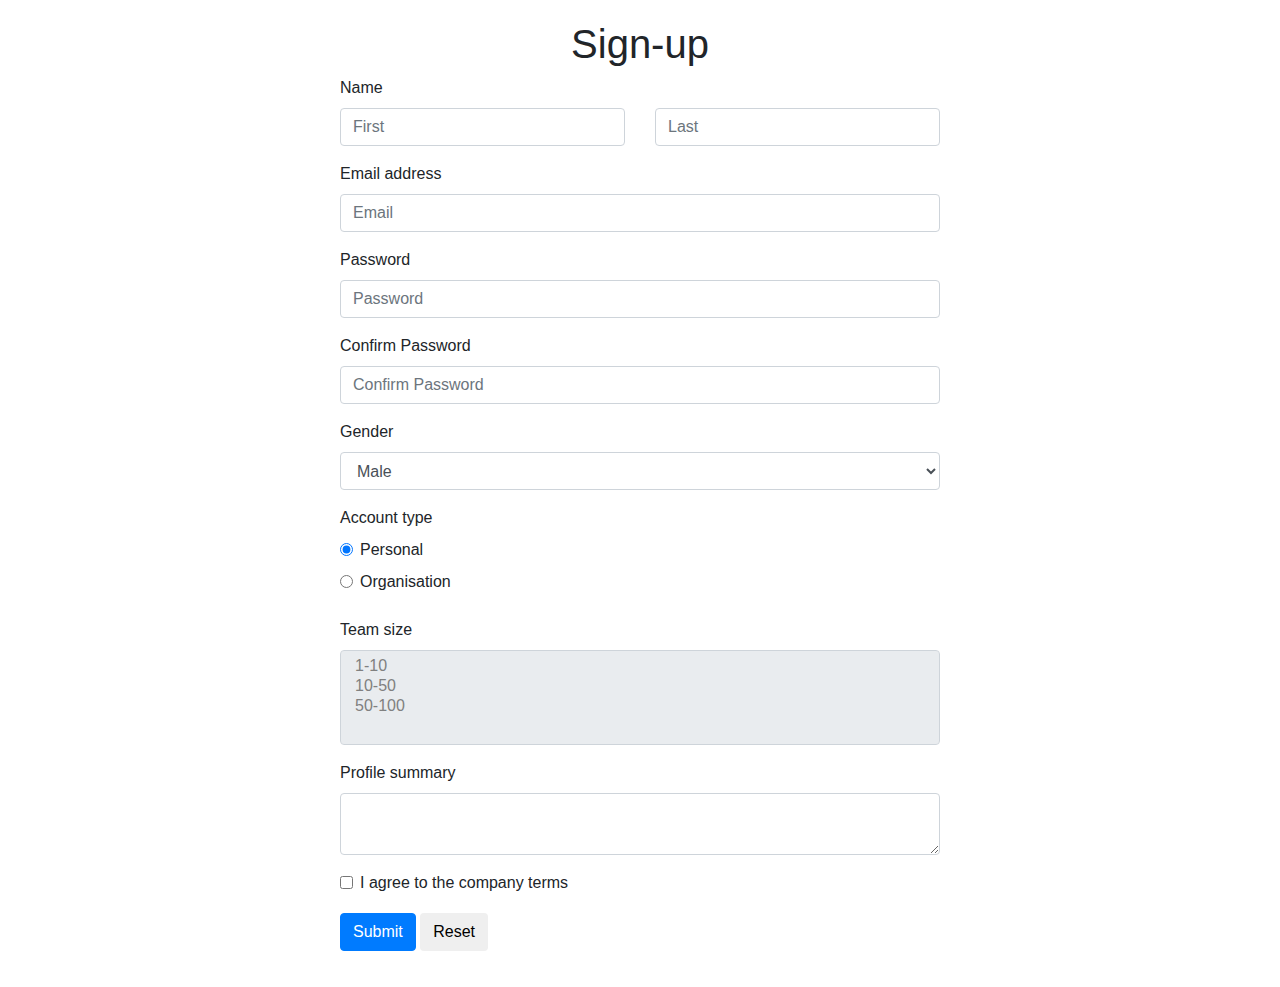
<file: ValidationFieldBased/index.html>
<html>

<head>
    <title>KSoft Sign-up</title>
    <!-- CSS  -->
    <link href="css/bootstrap/bootstrap.css" type="text/css" rel="stylesheet" />
    <link href="css/bootstrap/bootstrap-grid.css" type="text/css" rel="stylesheet" />
    <link href="css/styles.css" type="text/css" rel="stylesheet" />
</head>

<body>
    <div class="main-container">
        <div>
            <h1 class="text-center">Sign-up</h1>
        </div>
        <form id="sign-up-form">
            <div class="form-group">
                <label>Name</label>
                <div class="row">
                    <div class="col-md-6">
                        <input type="text" class="form-control" placeholder="First" id="firstName">
                    </div>
                    <div class="col-md-6">
                        <input type="text" class="form-control" placeholder="Last" id="lastName">
                    </div>
                </div>
            </div>
            <div class="form-group">
                <label>Email address</label>
                <input type="email" class="form-control" placeholder="Email" id="email">
            </div>
            <div class="form-group">
                <label>Password</label>
                <input type="password" class="form-control" placeholder="Password" id="password">
            </div>
            <div class="form-group">
                <label>Confirm Password</label>
                <input type="password" class="form-control" placeholder="Confirm Password" id="confirmPassword">
            </div>
            <div class="form-group">
                <label>Gender</label>
                <select class="form-control" id="gender">
                    <option>Male</option>
                    <option>Female</option>
                </select>
            </div>
            <div class="form-group">
                <label>Account type</label>
                <div class="form-check">
                    <label>
                        <input type="radio" class="form-check-input account-type-group" name="accountType" value="Personal" checked id=""> Personal
                    </label>
                </div>
                <div class="form-check">
                    <label>
                        <input type="radio" class="form-check-input account-type-group" name="accountType" value="Organisation"> Organisation
                    </label>
                </div>
            </div>
            <div class="form-group">
                <label>Team size</label>
                <select multiple class="form-control" id="teamSize" disabled>
                    <option>1-10</option>
                    <option>10-50</option>
                    <option>50-100</option>
                </select>
            </div>
            <div class="form-group">
                <label>Profile summary</label>
                <textarea class="form-control" rows="2" id="profileSummary"></textarea>
            </div>
            <div class="form-check">
                <label id="termsAgree">
                    <input type="checkbox" class="form-check-input" > I agree to the company terms
                </label>
            </div>
            <div class="form-group submit-container">
                <button type="submit" class="btn btn-primary">Submit</button>
                <button type="reset" id="reset" class="btn btn-default">Reset</button>
            </div>
        </form>
    </div>
    <!--SCRIPTS-->
    <script src="js/jquery/jquery-3.3.1.min.js"></script>
    <script src="js/sign-up.js"></script>
    <script src="js/validation.js"></script>
</body>

</html>
</file>
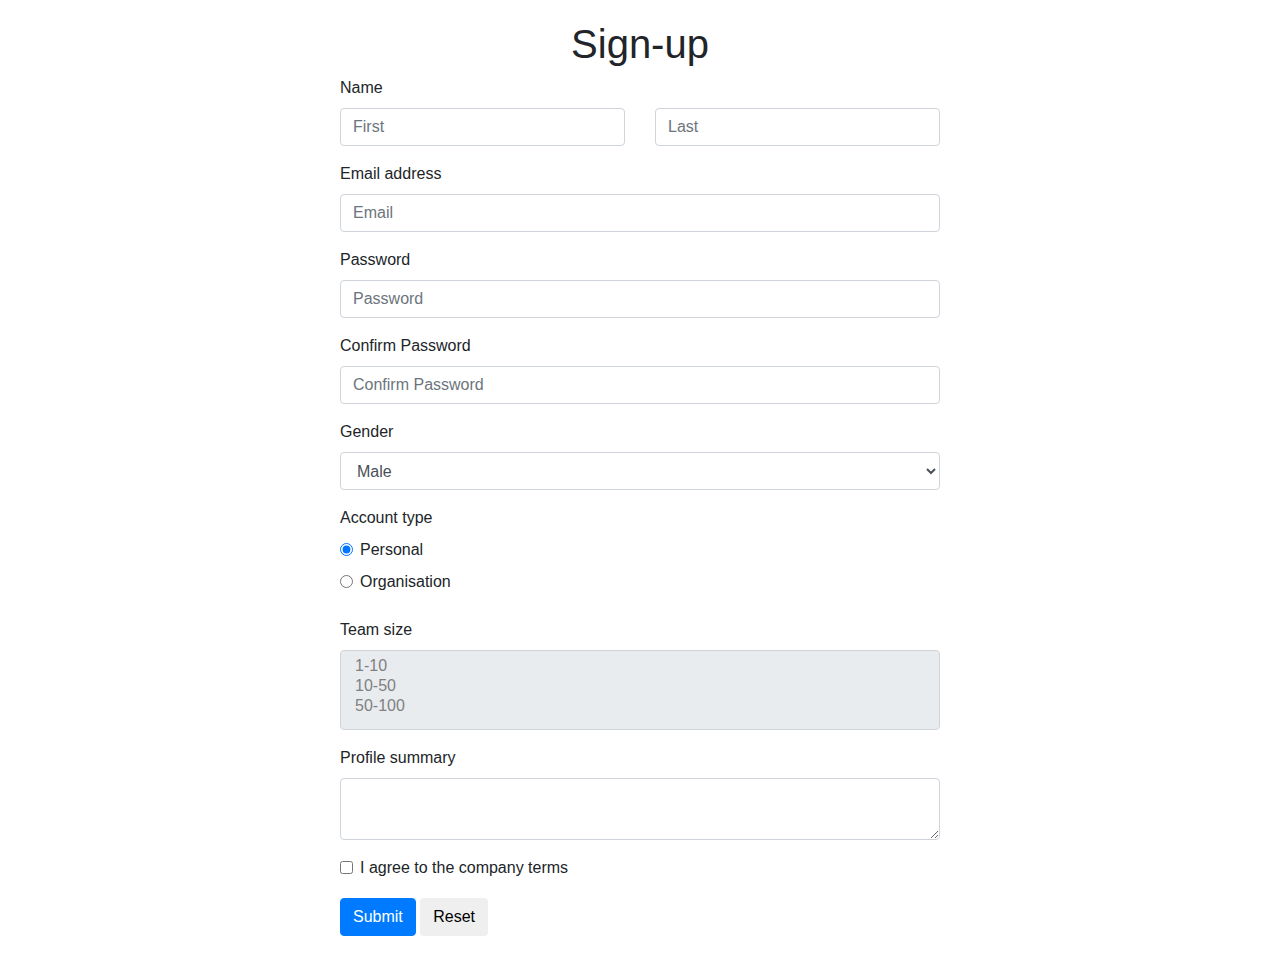
<file: ValidationGeneric/index.html>
<html>

<head>
    <title>KSoft Sign-up</title>
    <!-- CSS  -->
    <link href="css/bootstrap/bootstrap.css" type="text/css" rel="stylesheet" />
    <link href="css/bootstrap/bootstrap-grid.css" type="text/css" rel="stylesheet" />
    <link href="css/styles.css" type="text/css" rel="stylesheet" />
</head>

<body>
    <div class="main-container">
        <div>
            <h1 class="text-center">Sign-up</h1>
        </div>
        <form id="sign-up-form">
            <div class="form-group">
                <label>Name</label>
                <div class="row">
                    <div class="col-md-6">
                        <input type="text" class="form-control" placeholder="First">
                    </div>
                    <div class="col-md-6">
                        <input type="text" class="form-control" placeholder="Last">
                    </div>
                </div>
            </div>
            <div class="form-group">
                <label>Email address</label>
                <input type="email" class="form-control" placeholder="Email">
            </div>
            <div class="form-group">
                <label>Password</label>
                <input type="password" class="form-control" placeholder="Password">
            </div>
            <div class="form-group">
                <label>Confirm Password</label>
                <input type="password" class="form-control" placeholder="Confirm Password">
            </div>
            <div class="form-group">
                <label>Gender</label>
                <select class="form-control">
                    <option>Male</option>
                    <option>Female</option>
                </select>
            </div>
            <div class="form-group">
                <label>Account type</label>
                <div class="form-check">
                    <label>
                        <input type="radio" class="form-check-input account-type-group" name="accountType" value="Personal" checked> Personal
                    </label>
                </div>
                <div class="form-check">
                    <label>
                        <input type="radio" class="form-check-input account-type-group" name="accountType" value="Organisation"> Organisation
                    </label>
                </div>
            </div>
            <div class="form-group">
                <label>Team size</label>
                <select multiple class="form-control" id="teamSizeInput" disabled>
                    <option>1-10</option>
                    <option>10-50</option>
                    <option>50-100</option>
                </select>
            </div>
            <div class="form-group">
                <label>Profile summary</label>
                <textarea class="form-control" rows="2"></textarea>
            </div>
            <div class="form-check">
                <input type="checkbox" class="form-check-input" id="termsAgree"> </label>
                <label for="checkbox_id">I agree to the company terms</label>
            </div>
            <div class="form-group submit-container">
                <button type="submit" class="btn btn-primary">Submit</button>
                <button type="reset" class="btn btn-default">Reset</button>
            </div>
        </form>
    </div>
    <!--SCRIPTS-->
    <script src="js/jquery/jquery-3.3.1.min.js"></script>
    <script src="js/sign-up.js"></script>
    <script src="js/validation.js"></script>
</body>

</html>
</file>
<file: ValidationFieldBased/css/styles.css>
.main-container{
    width:100%;
    padding:20px;
}

#sign-up-form{
    width:600px; 
    margin:0 auto;
}

.margin-0{
    margin:0px;
}

#teamSizeInput{
    height:80px;
}

.submit-container{
    margin-top:10px;
}

.error{
    color:red;
    font-size: 12px;
    margin: 0px;
}
</file>
<file: ValidationGeneric/css/styles.css>
.main-container{
    width:100%;
    padding:20px;
}

#sign-up-form{
    width:600px; 
    margin:0 auto;
}

.margin-0{
    margin:0px;
}

#teamSizeInput{
    height:80px;
}

.submit-container{
    margin-top:10px;
}
.error{
    color:red;
    font-size: 12px;
    margin: 0px;
}
</file>
